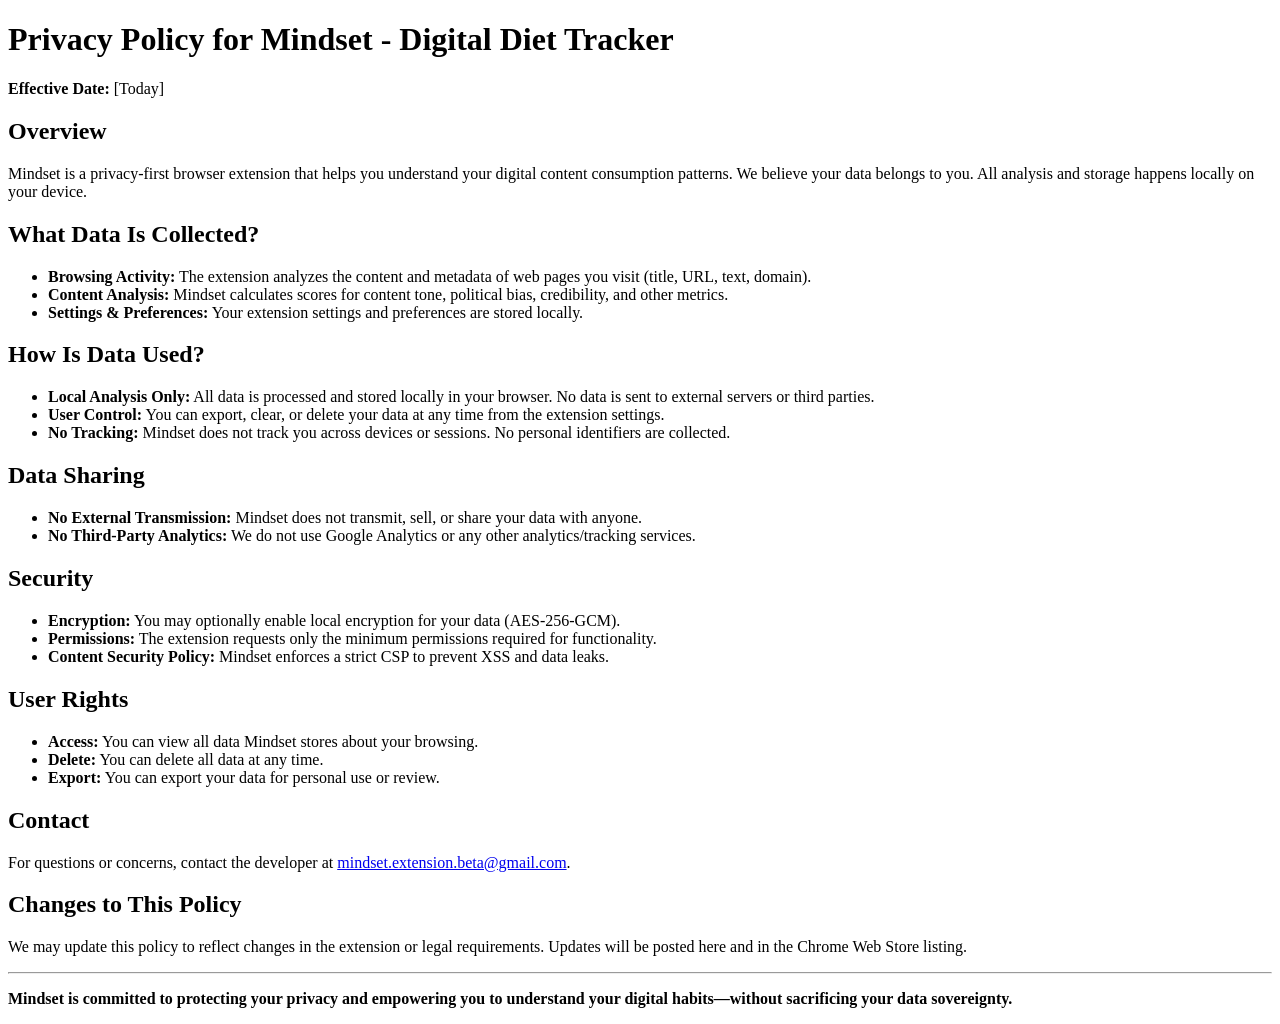
<file: index.html>
<!DOCTYPE html>
<html>
<head>
  <title>Privacy Policy - Mindset</title>
  <meta charset="UTF-8">
</head>
<body>
  <h1>Privacy Policy for Mindset - Digital Diet Tracker</h1>
  <p><strong>Effective Date:</strong> [Today]</p>
  <h2>Overview</h2>
  <p>Mindset is a privacy-first browser extension that helps you understand your digital content consumption patterns. We believe your data belongs to you. All analysis and storage happens locally on your device.</p>
  <h2>What Data Is Collected?</h2>
  <ul>
    <li><strong>Browsing Activity:</strong> The extension analyzes the content and metadata of web pages you visit (title, URL, text, domain).</li>
    <li><strong>Content Analysis:</strong> Mindset calculates scores for content tone, political bias, credibility, and other metrics.</li>
    <li><strong>Settings & Preferences:</strong> Your extension settings and preferences are stored locally.</li>
  </ul>
  <h2>How Is Data Used?</h2>
  <ul>
    <li><strong>Local Analysis Only:</strong> All data is processed and stored locally in your browser. No data is sent to external servers or third parties.</li>
    <li><strong>User Control:</strong> You can export, clear, or delete your data at any time from the extension settings.</li>
    <li><strong>No Tracking:</strong> Mindset does not track you across devices or sessions. No personal identifiers are collected.</li>
  </ul>
  <h2>Data Sharing</h2>
  <ul>
    <li><strong>No External Transmission:</strong> Mindset does not transmit, sell, or share your data with anyone.</li>
    <li><strong>No Third-Party Analytics:</strong> We do not use Google Analytics or any other analytics/tracking services.</li>
  </ul>
  <h2>Security</h2>
  <ul>
    <li><strong>Encryption:</strong> You may optionally enable local encryption for your data (AES-256-GCM).</li>
    <li><strong>Permissions:</strong> The extension requests only the minimum permissions required for functionality.</li>
    <li><strong>Content Security Policy:</strong> Mindset enforces a strict CSP to prevent XSS and data leaks.</li>
  </ul>
  <h2>User Rights</h2>
  <ul>
    <li><strong>Access:</strong> You can view all data Mindset stores about your browsing.</li>
    <li><strong>Delete:</strong> You can delete all data at any time.</li>
    <li><strong>Export:</strong> You can export your data for personal use or review.</li>
  </ul>
  <h2>Contact</h2>
  <p>For questions or concerns, contact the developer at <a href="mailto:mindset.extension.beta@gmail.com">mindset.extension.beta@gmail.com</a>.</p>
  <h2>Changes to This Policy</h2>
  <p>We may update this policy to reflect changes in the extension or legal requirements. Updates will be posted here and in the Chrome Web Store listing.</p>
  <hr>
  <p><strong>Mindset is committed to protecting your privacy and empowering you to understand your digital habits—without sacrificing your data sovereignty.</strong></p>
</body>
</html>
</file>
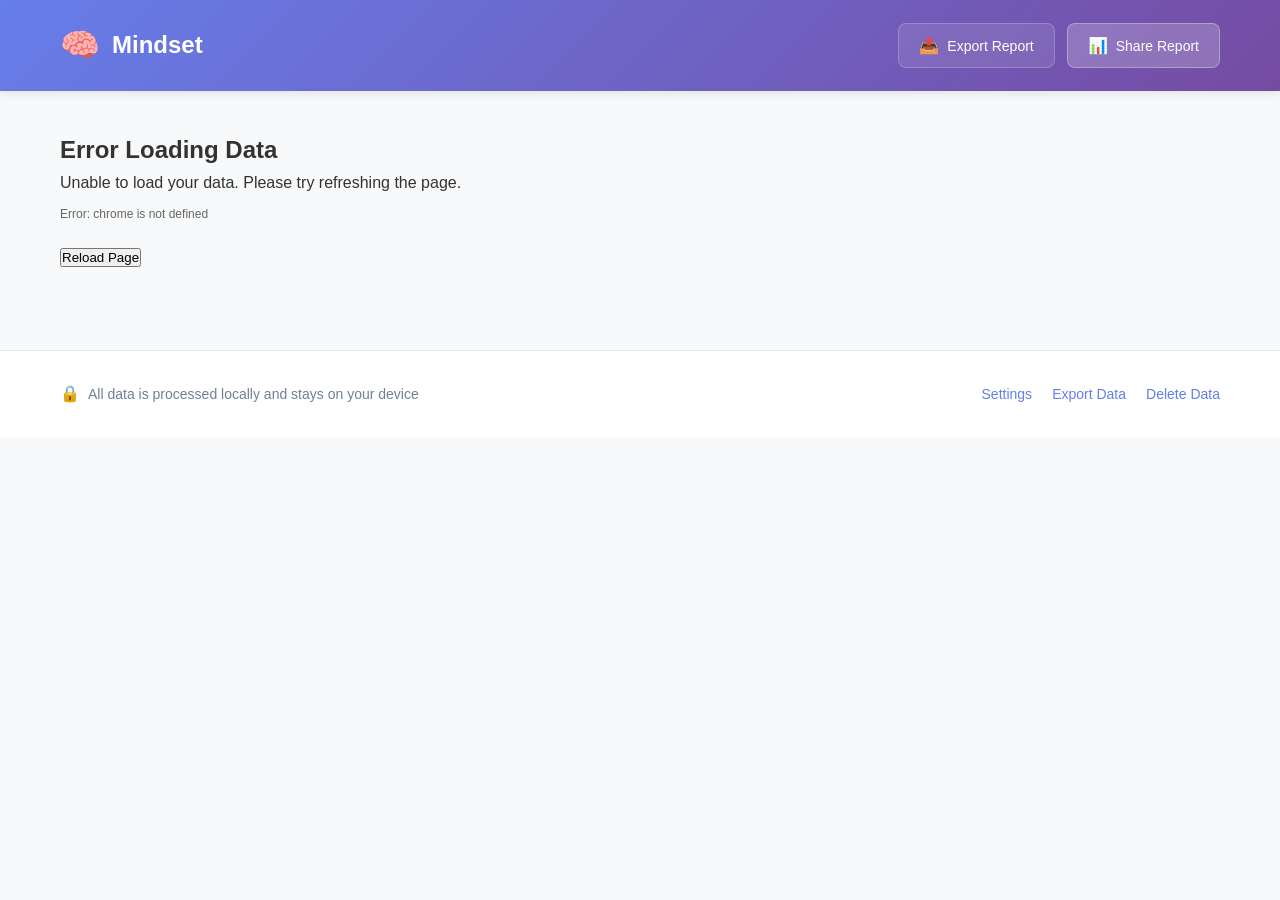
<file: dashboard.html>
<!DOCTYPE html>
<html lang="en">
<head>
    <meta charset="UTF-8">
    <meta name="viewport" content="width=device-width, initial-scale=1.0">
    <title>Mindset - Your Digital Diet Report</title>
    <link rel="stylesheet" href="dashboard.css">
</head>
<body>
    <div class="dashboard-container">
        <!-- Header -->
        <header class="dashboard-header">
            <div class="header-content">
                <div class="logo">
                    <span class="logo-icon">🧠</span>
                    <span class="logo-text">Mindset</span>
                </div>
                <div class="header-actions">
                    <button class="btn btn-secondary" id="exportBtn">
                        <span class="btn-icon">📤</span>
                        Export Report
                    </button>
                    <button class="btn btn-primary" id="shareBtn">
                        <span class="btn-icon">📊</span>
                        Share Report
                    </button>
                </div>
            </div>
        </header>

        <!-- Main Content -->
        <main class="dashboard-main">
            <!-- Report Header -->
            <section class="report-header">
                <div class="report-title">
                    <h1>Your Digital Diet Report</h1>
                    <p class="report-subtitle" id="reportDate">Week of Dec 1-7, 2024</p>
                </div>
                <div class="report-summary">
                    <div class="summary-item">
                        <span class="summary-label">Tracking Since</span>
                        <span class="summary-value" id="trackingStartDate">Dec 1, 2024</span>
                    </div>
                    <div class="summary-item">
                        <span class="summary-label">Data Points</span>
                        <span class="summary-value" id="totalDataPoints">0</span>
                    </div>
                </div>
            </section>

            <!-- Score Overview -->
            <section class="scores-overview">
                <h2>Your Digital Health Scores</h2>
                <div class="scores-grid">
                    <div class="score-card primary">
                        <div class="score-header">
                            <span class="score-icon">🏆</span>
                            <h3>Overall Health</h3>
                        </div>
                        <div class="score-value" id="overallHealthScore">-</div>
                        <div class="score-stars" id="overallHealthStars"></div>
                        <div class="score-description">Composite of all your digital consumption metrics</div>
                    </div>
                    
                    <div class="score-card">
                        <div class="score-header">
                            <span class="score-icon">⚖️</span>
                            <h3>Content Balance</h3>
                        </div>
                        <div class="score-value" id="contentBalanceScore">-</div>
                        <div class="score-description">Distribution across content categories</div>
                    </div>
                    
                    <div class="score-card">
                        <div class="score-header">
                            <span class="score-icon">🌐</span>
                            <h3>Source Diversity</h3>
                        </div>
                        <div class="score-value" id="sourceDiversityScore">-</div>
                        <div class="score-description">Variety of information sources</div>
                    </div>
                    
                    <div class="score-card">
                        <div class="score-header">
                            <span class="score-icon">⏰</span>
                            <h3>Time Management</h3>
                        </div>
                        <div class="score-value" id="timeManagementScore">-</div>
                        <div class="score-description">Healthy usage patterns</div>
                    </div>
                    
                    <div class="score-card">
                        <div class="score-header">
                            <span class="score-icon">🎭</span>
                            <h3>Content Tone</h3>
                        </div>
                        <div class="score-value" id="contentToneScore">-</div>
                        <div class="score-description">Emotional impact of content</div>
                    </div>
                    
                    <div class="score-card">
                        <div class="score-header">
                            <span class="score-icon">🎯</span>
                            <h3>Political Balance</h3>
                        </div>
                        <div class="score-value" id="politicalBalanceScore">-</div>
                        <div class="score-description">Ideological diversity</div>
                    </div>
                </div>
            </section>

            <!-- Echo Chamber Check - Primary Feature -->
            <section class="echo-chamber-section">
                <h2>Perspective Balance</h2>
                <div class="echo-chamber-container">
                    <!-- Balance Meter -->
                    <div class="balance-meter-container">
                        <div class="balance-meter">
                            <div class="balance-label left">Left</div>
                            <div class="balance-scale">
                                <div class="balance-track">
                                    <div class="balance-indicator" id="balanceIndicator"></div>
                                    <div class="balance-center-mark"></div>
                                </div>
                                <div class="balance-ticks">
                                    <span>100%</span>
                                    <span>50%</span>
                                    <span>Balanced</span>
                                    <span>50%</span>
                                    <span>100%</span>
                                </div>
                            </div>
                            <div class="balance-label right">Right</div>
                        </div>
                        <div class="balance-status" id="balanceStatus">
                            <span class="status-icon">⚖️</span>
                            <span class="status-text">Analyzing your reading patterns...</span>
                        </div>
                    </div>

                    <!-- Breakdown Stats -->
                    <div class="echo-chamber-stats">
                        <div class="echo-stat">
                            <div class="echo-stat-value" id="leftPercent">-</div>
                            <div class="echo-stat-label">Left-leaning</div>
                            <div class="echo-stat-bar">
                                <div class="echo-stat-fill left" id="leftBar"></div>
                            </div>
                        </div>
                        <div class="echo-stat">
                            <div class="echo-stat-value" id="centerPercent">-</div>
                            <div class="echo-stat-label">Center</div>
                            <div class="echo-stat-bar">
                                <div class="echo-stat-fill center" id="centerBar"></div>
                            </div>
                        </div>
                        <div class="echo-stat">
                            <div class="echo-stat-value" id="rightPercent">-</div>
                            <div class="echo-stat-label">Right-leaning</div>
                            <div class="echo-stat-bar">
                                <div class="echo-stat-fill right" id="rightBar"></div>
                            </div>
                        </div>
                        <div class="echo-stat unknown">
                            <div class="echo-stat-value" id="unknownPercent">-</div>
                            <div class="echo-stat-label">Unrated sources</div>
                        </div>
                    </div>
                </div>

                <!-- Echo Chamber Alert Box (if detected) -->
                <div class="echo-chamber-alert" id="echoChamberAlert" style="display: none;">
                    <div class="alert-icon">⚠️</div>
                    <div class="alert-content">
                        <h4>Echo Chamber Detected</h4>
                        <p id="echoChamberAlertText">Your reading has been heavily one-sided. Consider exploring different perspectives.</p>
                        <p class="echo-detail" id="recentConsumption"></p>
                        <p class="echo-detail" id="consecutiveInfo" style="display: none;"></p>
                    </div>
                    <div class="alert-action">
                        <button class="btn btn-primary" id="diversifyBtn">See Other Perspectives</button>
                    </div>
                </div>

                <!-- Balanced Reading Message (if balanced) -->
                <div class="balanced-message" id="balancedMessage" style="display: none;">
                    <div class="balanced-icon">✅</div>
                    <div class="balanced-text">
                        <strong>Well balanced!</strong> You're getting diverse perspectives this week.
                    </div>
                </div>
            </section>

            <!-- Content Breakdown -->
            <section class="content-breakdown">
                <h2>Content Breakdown</h2>
                <div class="breakdown-container">
                    <div class="breakdown-chart">
                        <div class="chart-bars" id="contentChart">
                            <!-- Chart bars will be generated here -->
                        </div>
                        <div class="chart-legend">
                            <div class="legend-item">
                                <span class="legend-color news"></span>
                                <span>News & Info</span>
                            </div>
                            <div class="legend-item">
                                <span class="legend-color social"></span>
                                <span>Social Media</span>
                            </div>
                            <div class="legend-item">
                                <span class="legend-color entertainment"></span>
                                <span>Entertainment</span>
                            </div>
                            <div class="legend-item">
                                <span class="legend-color educational"></span>
                                <span>Educational</span>
                            </div>
                            <div class="legend-item">
                                <span class="legend-color professional"></span>
                                <span>Professional</span>
                            </div>
                        </div>
                    </div>
                    <div class="breakdown-stats">
                        <div class="stat-card">
                            <h4>Most Visited Category</h4>
                            <div class="stat-value" id="topCategory">-</div>
                        </div>
                        <div class="stat-card">
                            <h4>Category Balance</h4>
                            <div class="stat-value" id="categoryBalance">-</div>
                        </div>
                        <div class="stat-card">
                            <h4>Recommendation</h4>
                            <div class="stat-value" id="categoryRecommendation">-</div>
                        </div>
                    </div>
                </div>
            </section>

            <!-- Time Analysis -->
            <section class="time-analysis">
                <h2>Time Analysis</h2>
                <div class="time-container">
                    <div class="time-stats">
                        <div class="time-stat">
                            <h4>Total Time This Week</h4>
                            <div class="time-value" id="totalTime">-</div>
                        </div>
                        <div class="time-stat">
                            <h4>Daily Average</h4>
                            <div class="time-value" id="dailyAverage">-</div>
                        </div>
                        <div class="time-stat">
                            <h4>Longest Session</h4>
                            <div class="time-value" id="longestSession">-</div>
                        </div>
                    </div>
                    <div class="time-chart">
                        <h4>Daily Usage Pattern</h4>
                        <div class="daily-chart" id="dailyChart">
                            <!-- Daily chart will be generated here -->
                        </div>
                    </div>
                </div>
            </section>

            <!-- Source Analysis -->
            <section class="source-analysis">
                <h2>Source Analysis</h2>
                <div class="source-container">
                    <div class="source-stats">
                        <div class="source-stat">
                            <h4>Unique Domains</h4>
                            <div class="source-value" id="uniqueDomains">-</div>
                        </div>
                        <div class="source-stat">
                            <h4>Average Credibility</h4>
                            <div class="source-value" id="avgCredibility">-</div>
                        </div>
                        <div class="source-stat">
                            <h4>Echo Chamber Risk</h4>
                            <div class="source-value" id="echoChamberRisk">-</div>
                        </div>
                    </div>
                    <div class="source-list">
                        <h4>Top Sources</h4>
                        <div class="source-items" id="topSources">
                            <!-- Top sources will be listed here -->
                        </div>
                    </div>
                </div>
            </section>

            <!-- Tone & Political Analysis -->
            <section class="tone-political-analysis">
                <div class="analysis-grid">
                    <div class="analysis-card">
                        <h3>Content Tone Analysis</h3>
                        <div class="tone-breakdown">
                            <div class="tone-item">
                                <span class="tone-label">Cynical</span>
                                <div class="tone-bar">
                                    <div class="tone-fill cynical" id="cynicalBar"></div>
                                </div>
                                <span class="tone-percentage" id="cynicalPercentage">-</span>
                            </div>
                            <div class="tone-item">
                                <span class="tone-label">Uplifting</span>
                                <div class="tone-bar">
                                    <div class="tone-fill uplifting" id="upliftingBar"></div>
                                </div>
                                <span class="tone-percentage" id="upliftingPercentage">-</span>
                            </div>
                            <div class="tone-item">
                                <span class="tone-label">Neutral</span>
                                <div class="tone-bar">
                                    <div class="tone-fill neutral" id="neutralBar"></div>
                                </div>
                                <span class="tone-percentage" id="neutralPercentage">-</span>
                            </div>
                        </div>
                    </div>
                    
                    <div class="analysis-card">
                        <h3>Political Balance</h3>
                        <div class="political-breakdown">
                            <div class="political-item">
                                <span class="political-label">Liberal</span>
                                <div class="political-bar">
                                    <div class="political-fill liberal" id="liberalBar"></div>
                                </div>
                                <span class="political-percentage" id="liberalPercentage">-</span>
                            </div>
                            <div class="political-item">
                                <span class="political-label">Conservative</span>
                                <div class="political-bar">
                                    <div class="political-fill conservative" id="conservativeBar"></div>
                                </div>
                                <span class="political-percentage" id="conservativePercentage">-</span>
                            </div>
                            <div class="political-item">
                                <span class="political-label">Centrist</span>
                                <div class="political-bar">
                                    <div class="political-fill centrist" id="centristBar"></div>
                                </div>
                                <span class="political-percentage" id="centristPercentage">-</span>
                            </div>
                        </div>
                    </div>
                </div>
            </section>

            <!-- Insights & Recommendations -->
            <section class="insights-recommendations">
                <h2>Insights & Recommendations</h2>
                <div class="insights-container">
                    <div class="insights-list" id="insightsList">
                        <!-- Insights will be generated here -->
                    </div>
                    <div class="recommendations">
                        <h3>This Week's Goals</h3>
                        <div class="goals-list" id="goalsList">
                            <!-- Goals will be generated here -->
                        </div>
                    </div>
                </div>
            </section>

            <!-- Historical Trends Section -->
            <section class="history-section">
                <h2>Trends Over Time</h2>

                <!-- Import History Banner (shown when little/no data) -->
                <div class="import-history-banner" id="importHistoryBanner" style="display: none;">
                    <div class="import-history-content">
                        <div class="import-history-icon">📥</div>
                        <div class="import-history-text">
                            <h4>Import Browser History</h4>
                            <p>Want to see trends from before you installed Mindset? You can optionally import your browser history.</p>
                            <p class="privacy-note"><span class="privacy-icon">🔒</span> <strong>Your data stays on your device.</strong> Mindset processes everything locally and never sends your browsing data anywhere.</p>
                        </div>
                    </div>
                    <div class="import-history-actions">
                        <button class="btn btn-primary" id="importHistoryBtn">
                            <span class="btn-icon">📥</span>
                            Import History
                        </button>
                        <button class="btn btn-secondary" id="dismissImportBtn">Not Now</button>
                    </div>
                </div>

                <!-- Import Progress (shown during import) -->
                <div class="import-progress" id="importProgress" style="display: none;">
                    <div class="import-progress-bar">
                        <div class="import-progress-fill" id="importProgressFill"></div>
                    </div>
                    <p id="importProgressText">Importing history...</p>
                </div>

                <!-- Week Selector -->
                <div class="week-selector">
                    <button class="btn btn-secondary" id="prevWeeksBtn">Show More Weeks</button>
                    <span id="weekRangeLabel">Last 8 weeks</span>
                    <button class="btn btn-secondary" id="showImportBtn" style="margin-left: auto;">
                        <span class="btn-icon">📥</span>
                        Import History
                    </button>
                </div>

                <!-- Trend Chart -->
                <div class="trend-chart-container">
                    <div class="trend-chart" id="trendChart"></div>
                    <div class="trend-legend" id="trendLegend">
                        <div class="legend-item active" data-metric="overallHealth">
                            <span class="legend-color" style="background: #667eea;"></span>
                            <span>Overall Health</span>
                        </div>
                        <div class="legend-item active" data-metric="credibility">
                            <span class="legend-color" style="background: #48bb78;"></span>
                            <span>Credibility</span>
                        </div>
                        <div class="legend-item active" data-metric="contentTone">
                            <span class="legend-color" style="background: #ed8936;"></span>
                            <span>Content Tone</span>
                        </div>
                        <div class="legend-item active" data-metric="politicalBalance">
                            <span class="legend-color" style="background: #9f7aea;"></span>
                            <span>Political Balance</span>
                        </div>
                        <div class="legend-item" data-metric="contentBalance">
                            <span class="legend-color" style="background: #4299e1;"></span>
                            <span>Content Balance</span>
                        </div>
                        <div class="legend-item" data-metric="sourceDiversity">
                            <span class="legend-color" style="background: #f56565;"></span>
                            <span>Source Diversity</span>
                        </div>
                        <div class="legend-item" data-metric="timeManagement">
                            <span class="legend-color" style="background: #38b2ac;"></span>
                            <span>Time Management</span>
                        </div>
                    </div>
                </div>

                <!-- Week-over-Week Summary -->
                <div class="wow-summary" id="wowSummary"></div>
            </section>

            <!-- Raw Visit Data Section -->
            <section class="visits-section">
                <h2>Browsing History</h2>

                <!-- Week Filter -->
                <div class="week-filter">
                    <select id="weekSelect"></select>
                    <select id="categoryFilter">
                        <option value="all">All Categories</option>
                        <option value="news">News</option>
                        <option value="social">Social</option>
                        <option value="entertainment">Entertainment</option>
                        <option value="educational">Educational</option>
                        <option value="professional">Professional</option>
                    </select>
                </div>

                <!-- Visits Table -->
                <div class="visits-table-container">
                    <table class="visits-table" id="visitsTable">
                        <thead>
                            <tr>
                                <th data-sort="timestamp">Date/Time</th>
                                <th data-sort="domain">Domain</th>
                                <th data-sort="title">Title</th>
                                <th data-sort="category">Category</th>
                                <th data-sort="credibility">Credibility</th>
                                <th data-sort="tone">Tone</th>
                                <th data-sort="politicalBias">Bias</th>
                                <th data-sort="duration">Duration</th>
                            </tr>
                        </thead>
                        <tbody id="visitsTableBody">
                            <!-- Visits will be generated here -->
                        </tbody>
                    </table>
                </div>

                <!-- Pagination -->
                <div class="visits-pagination">
                    <span id="visitsCount">0 visits</span>
                    <button class="btn btn-secondary" id="loadMoreVisitsBtn">Load More</button>
                </div>
            </section>

            <!-- Shareable Report Card -->
            <section class="shareable-report">
                <h2>Share Your Report</h2>
                <div class="share-card" id="shareCard">
                    <div class="share-header">
                        <span class="share-icon">📊</span>
                        <h3>My Digital Diet Report</h3>
                    </div>
                    <div class="share-content">
                        <div class="share-score">
                            <span class="share-score-label">Overall Health</span>
                            <span class="share-score-value" id="shareOverallHealth">-</span>
                        </div>
                        <div class="share-breakdown">
                            <span class="share-breakdown-label">Content Breakdown:</span>
                            <span class="share-breakdown-value" id="shareContentBreakdown">-</span>
                        </div>
                        <div class="share-achievement">
                            <span class="share-achievement-text" id="shareAchievement">-</span>
                        </div>
                    </div>
                    <div class="share-footer">
                        <span class="share-footer-text">Generated by Mindset - Understand your digital diet</span>
                    </div>
                </div>
                <div class="share-actions">
                    <button class="btn btn-primary" id="downloadImageBtn">
                        <span class="btn-icon">📷</span>
                        Download as Image
                    </button>
                    <button class="btn btn-secondary" id="copyLinkBtn">
                        <span class="btn-icon">🔗</span>
                        Copy Link
                    </button>
                </div>
            </section>
        </main>

        <!-- Footer -->
        <footer class="dashboard-footer">
            <div class="footer-content">
                <div class="privacy-note">
                    <span class="privacy-icon">🔒</span>
                    <span>All data is processed locally and stays on your device</span>
                </div>
                <div class="footer-links">
                    <a href="#" id="settingsLink">Settings</a>
                    <a href="#" id="exportDataLink">Export Data</a>
                    <a href="#" id="deleteDataLink">Delete Data</a>
                </div>
            </div>
        </footer>
    </div>

    <script src="dashboard.js"></script>
</body>
</html>
</file>
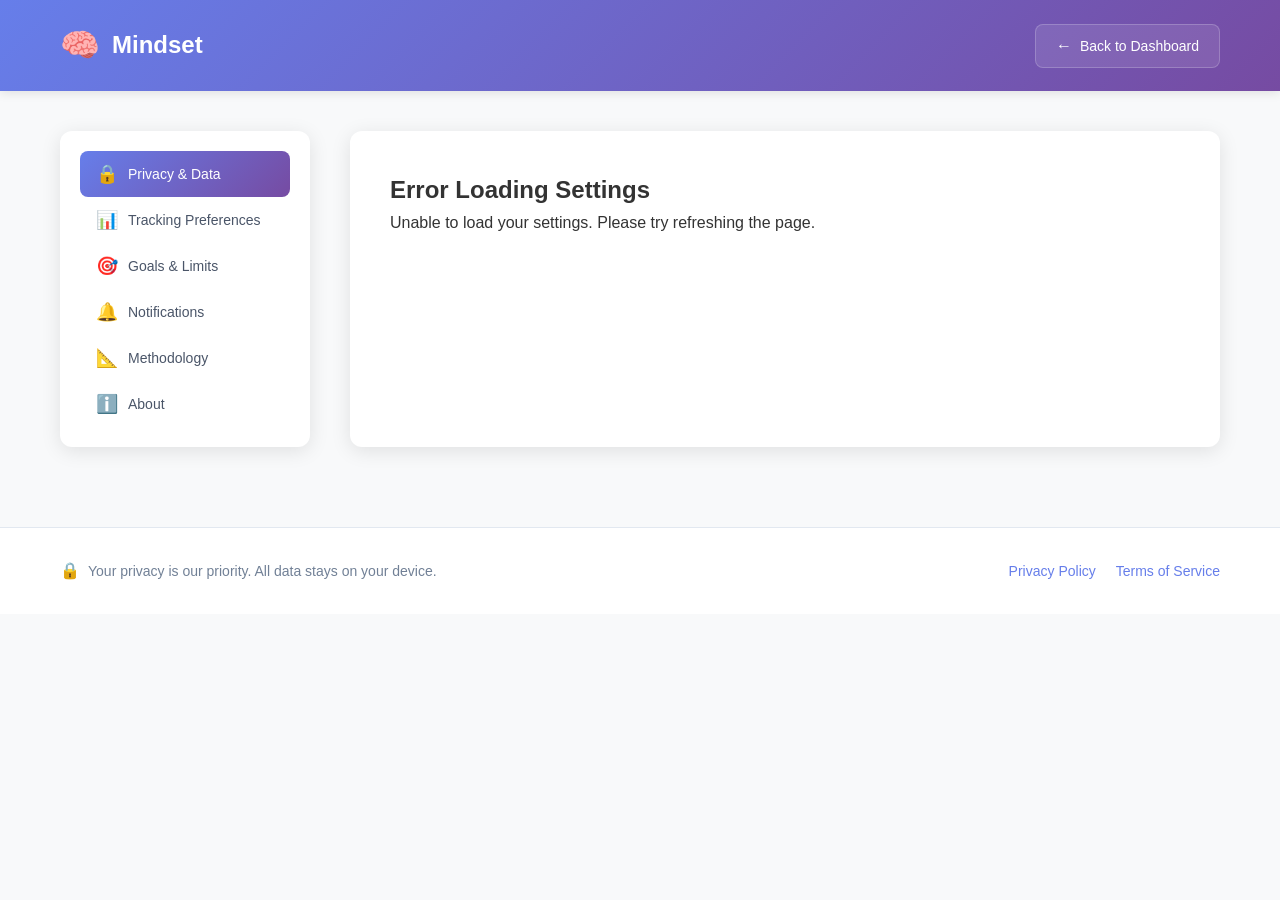
<file: settings.html>
<!DOCTYPE html>
<html lang="en">
<head>
    <meta charset="UTF-8">
    <meta name="viewport" content="width=device-width, initial-scale=1.0">
    <title>Mindset - Settings</title>
    <link rel="stylesheet" href="settings.css">
</head>
<body>
    <div class="settings-container">
        <!-- Header -->
        <header class="settings-header">
            <div class="header-content">
                <div class="logo">
                    <span class="logo-icon">🧠</span>
                    <span class="logo-text">Mindset</span>
                </div>
                <div class="header-actions">
                    <button class="btn btn-secondary" id="backBtn">
                        <span class="btn-icon">←</span>
                        Back to Dashboard
                    </button>
                </div>
            </div>
        </header>

        <!-- Main Content -->
        <main class="settings-main">
            <!-- Settings Navigation -->
            <nav class="settings-nav">
                <button class="nav-item active" data-section="privacy">
                    <span class="nav-icon">🔒</span>
                    Privacy & Data
                </button>
                <button class="nav-item" data-section="tracking">
                    <span class="nav-icon">📊</span>
                    Tracking Preferences
                </button>
                <button class="nav-item" data-section="goals">
                    <span class="nav-icon">🎯</span>
                    Goals & Limits
                </button>
                <button class="nav-item" data-section="notifications">
                    <span class="nav-icon">🔔</span>
                    Notifications
                </button>
                <button class="nav-item" data-section="methodology">
                    <span class="nav-icon">📐</span>
                    Methodology
                </button>
                <button class="nav-item" data-section="about">
                    <span class="nav-icon">ℹ️</span>
                    About
                </button>
            </nav>

            <!-- Settings Content -->
            <div class="settings-content">
                <!-- Privacy & Data Section -->
                <section class="settings-section active" id="privacy">
                    <div class="section-header">
                        <h2>Privacy & Data</h2>
                        <p>Control how your data is stored and managed</p>
                    </div>

                    <div class="settings-group">
                        <h3>Data Storage</h3>
                        <div class="setting-item">
                            <div class="setting-info">
                                <h4>Local Storage</h4>
                                <p>All your data is stored locally on your device and never sent to external servers.</p>
                            </div>
                            <div class="setting-status">
                                <span class="status-badge secure">Secure</span>
                            </div>
                        </div>

                        <div class="setting-item">
                            <div class="setting-info">
                                <h4>Data Retention</h4>
                                <p>Choose how long to keep your browsing data</p>
                            </div>
                            <div class="setting-control">
                                <select id="dataRetention" class="select-control">
                                    <option value="7">1 week</option>
                                    <option value="30" selected>1 month</option>
                                    <option value="90">3 months</option>
                                    <option value="365">1 year</option>
                                    <option value="0">Keep forever</option>
                                </select>
                            </div>
                        </div>
                    </div>

                    <div class="settings-group">
                        <h3>Data Management</h3>
                        <div class="setting-item">
                            <div class="setting-info">
                                <h4>Export Data</h4>
                                <p>Download all your data as a JSON file for backup or analysis</p>
                            </div>
                            <div class="setting-control">
                                <button class="btn btn-secondary" id="exportDataBtn">
                                    <span class="btn-icon">📤</span>
                                    Export Data
                                </button>
                            </div>
                        </div>

                                            <div class="setting-item">
                        <div class="setting-info">
                            <h4>Data Encryption</h4>
                            <p>Encrypt your data with a password for additional security</p>
                        </div>
                        <div class="setting-control">
                            <label class="toggle">
                                <input type="checkbox" id="dataEncryption">
                                <span class="toggle-slider"></span>
                            </label>
                        </div>
                    </div>

                    <div class="setting-item" id="encryptionPasswordItem" style="display: none;">
                        <div class="setting-info">
                            <h4>Encryption Password</h4>
                            <p>Set a password to encrypt your data (required for encryption)</p>
                        </div>
                        <div class="setting-control">
                            <input type="password" id="encryptionPassword" class="password-input" placeholder="Enter password">
                            <button class="btn btn-secondary" id="setEncryptionPasswordBtn">
                                <span class="btn-icon">🔐</span>
                                Set Password
                            </button>
                        </div>
                    </div>

                    <div class="setting-item">
                        <div class="setting-info">
                            <h4>Clear All Data</h4>
                            <p>Permanently delete all your browsing data and reset the extension</p>
                        </div>
                        <div class="setting-control">
                            <button class="btn btn-danger" id="clearDataBtn">
                                <span class="btn-icon">🗑️</span>
                                Clear All Data
                            </button>
                        </div>
                    </div>
                    </div>

                    <div class="settings-group">
                        <h3>Privacy Controls</h3>
                        <div class="setting-item">
                            <div class="setting-info">
                                <h4>Content Analysis</h4>
                                <p>Analyze page content for tone and political bias (requires page access)</p>
                            </div>
                            <div class="setting-control">
                                <label class="toggle">
                                    <input type="checkbox" id="contentAnalysis" checked>
                                    <span class="toggle-slider"></span>
                                </label>
                            </div>
                        </div>

                        <div class="setting-item">
                            <div class="setting-info">
                                <h4>Browser Status Indicators</h4>
                                <p>Show content analysis in browser status bar (bottom of window)</p>
                            </div>
                            <div class="setting-control">
                                <label class="toggle">
                                    <input type="checkbox" id="tabIndicators" checked>
                                    <span class="toggle-slider"></span>
                                </label>
                            </div>
                        </div>

                        <div class="setting-item">
                            <div class="setting-info">
                                <h4>Time Tracking</h4>
                                <p>Track time spent on each website</p>
                            </div>
                            <div class="setting-control">
                                <label class="toggle">
                                    <input type="checkbox" id="timeTracking" checked>
                                    <span class="toggle-slider"></span>
                                </label>
                            </div>
                        </div>
                    </div>
                </section>

                <!-- Tracking Preferences Section -->
                <section class="settings-section" id="tracking">
                    <div class="settings-group">
                        <h3>Tracking Schedule</h3>
                        <div class="setting-item">
                            <div class="setting-info">
                                <h4>Daily Time Limit</h4>
                                <p>Set a daily limit for tracking (0 = no limit)</p>
                            </div>
                            <div class="setting-control">
                                <input type="number" id="dailyTimeLimit" class="number-input" min="0" max="24" value="3" step="0.5">
                                <span class="input-unit">hours</span>
                            </div>
                        </div>

                        <div class="setting-item">
                            <div class="setting-info">
                                <h4>Tracking Hours</h4>
                                <p>Only track during specific hours</p>
                            </div>
                            <div class="setting-control">
                                <div class="time-range">
                                    <input type="time" id="trackingStart" class="time-input" value="06:00">
                                    <span class="time-separator">to</span>
                                    <input type="time" id="trackingEnd" class="time-input" value="23:00">
                                </div>
                            </div>
                        </div>
                    </div>

                    <div class="settings-group">
                        <h3>Content Categories</h3>
                        <div class="setting-item">
                            <div class="setting-info">
                                <h4>News & Information</h4>
                                <p>Track news websites and informational content</p>
                            </div>
                            <div class="setting-control">
                                <label class="toggle">
                                    <input type="checkbox" id="trackNews" checked>
                                    <span class="toggle-slider"></span>
                                </label>
                            </div>
                        </div>

                        <div class="setting-item">
                            <div class="setting-info">
                                <h4>Social Media</h4>
                                <p>Track social media platforms</p>
                            </div>
                            <div class="setting-control">
                                <label class="toggle">
                                    <input type="checkbox" id="trackSocial" checked>
                                    <span class="toggle-slider"></span>
                                </label>
                            </div>
                        </div>

                        <div class="setting-item">
                            <div class="setting-info">
                                <h4>Entertainment</h4>
                                <p>Track entertainment and leisure content</p>
                            </div>
                            <div class="setting-control">
                                <label class="toggle">
                                    <input type="checkbox" id="trackEntertainment" checked>
                                    <span class="toggle-slider"></span>
                                </label>
                            </div>
                        </div>

                        <div class="setting-item">
                            <div class="setting-info">
                                <h4>Educational</h4>
                                <p>Track educational and learning content</p>
                            </div>
                            <div class="setting-control">
                                <label class="toggle">
                                    <input type="checkbox" id="trackEducational" checked>
                                    <span class="toggle-slider"></span>
                                </label>
                            </div>
                        </div>

                        <div class="setting-item">
                            <div class="setting-info">
                                <h4>Professional</h4>
                                <p>Track work and professional content</p>
                            </div>
                            <div class="setting-control">
                                <label class="toggle">
                                    <input type="checkbox" id="trackProfessional" checked>
                                    <span class="toggle-slider"></span>
                                </label>
                            </div>
                        </div>
                    </div>
                </section>

                <!-- Goals & Limits Section -->
                <section class="settings-section" id="goals">
                    <div class="settings-group">
                        <h3>Content Balance Goals</h3>
                        <div class="setting-item">
                            <div class="setting-info">
                                <h4>Educational Content Goal</h4>
                                <p>Target percentage of educational content in your digital diet</p>
                            </div>
                            <div class="setting-control">
                                <input type="range" id="educationalGoal" class="range-input" min="0" max="50" value="20">
                                <span class="range-value" id="educationalGoalValue">20%</span>
                            </div>
                        </div>

                        <div class="setting-item">
                            <div class="setting-info">
                                <h4>Source Diversity Goal</h4>
                                <p>Target number of unique domains to visit weekly</p>
                            </div>
                            <div class="setting-control">
                                <input type="number" id="sourceDiversityGoal" class="number-input" min="5" max="50" value="10">
                                <span class="input-unit">domains</span>
                            </div>
                        </div>

                        <div class="setting-item">
                            <div class="setting-info">
                                <h4>Uplifting Content Goal</h4>
                                <p>Target percentage of uplifting vs. cynical content</p>
                            </div>
                            <div class="setting-control">
                                <input type="range" id="upliftingGoal" class="range-input" min="20" max="80" value="60">
                                <span class="range-value" id="upliftingGoalValue">60%</span>
                            </div>
                        </div>
                    </div>

                    <div class="settings-group">
                        <h3>Time Management</h3>
                        <div class="setting-item">
                            <div class="setting-info">
                                <h4>Weekly Report Day</h4>
                                <p>Day of the week to generate your weekly report</p>
                            </div>
                            <div class="setting-control">
                                <select id="weeklyReportDay" class="select-control">
                                    <option value="0">Sunday</option>
                                    <option value="1">Monday</option>
                                    <option value="2">Tuesday</option>
                                    <option value="3">Wednesday</option>
                                    <option value="4">Thursday</option>
                                    <option value="5">Friday</option>
                                    <option value="6">Saturday</option>
                                </select>
                            </div>
                        </div>

                        <div class="setting-item">
                            <div class="setting-info">
                                <h4>Session Break Time</h4>
                                <p>Minutes of inactivity before starting a new session</p>
                            </div>
                            <div class="setting-control">
                                <input type="number" id="sessionBreakTime" class="number-input" min="5" max="60" value="15">
                                <span class="input-unit">minutes</span>
                            </div>
                        </div>
                    </div>
                </section>

                <!-- Notifications Section -->
                <section class="settings-section" id="notifications">
                    <div class="settings-group">
                        <h3>Real-Time Insights</h3>
                        <div class="setting-item">
                            <div class="setting-info">
                                <h4>Smart Notifications</h4>
                                <p>Get real-time insights about your content consumption</p>
                            </div>
                            <div class="setting-control">
                                <label class="toggle">
                                    <input type="checkbox" id="smartNotifications" checked>
                                    <span class="toggle-slider"></span>
                                </label>
                            </div>
                        </div>

                        <div class="setting-item">
                            <div class="setting-info">
                                <h4>Content Tone Alerts</h4>
                                <p>Get notified when you're consuming cynical content</p>
                            </div>
                            <div class="setting-control">
                                <label class="toggle">
                                    <input type="checkbox" id="toneAlerts" checked>
                                    <span class="toggle-slider"></span>
                                </label>
                            </div>
                        </div>

                        <div class="setting-item">
                            <div class="setting-info">
                                <h4>Credibility Warnings</h4>
                                <p>Get warned about low-credibility sources</p>
                            </div>
                            <div class="setting-control">
                                <label class="toggle">
                                    <input type="checkbox" id="credibilityWarnings" checked>
                                    <span class="toggle-slider"></span>
                                </label>
                            </div>
                        </div>

                        <div class="setting-item">
                            <div class="setting-info">
                                <h4>Echo Chamber Alerts</h4>
                                <p>Get notified when you're visiting the same sources repeatedly</p>
                            </div>
                            <div class="setting-control">
                                <label class="toggle">
                                    <input type="checkbox" id="echoChamberAlerts" checked>
                                    <span class="toggle-slider"></span>
                                </label>
                            </div>
                        </div>

                        <div class="setting-item">
                            <div class="setting-info">
                                <h4>Session Insights</h4>
                                <p>Get insights about your browsing sessions every 30 minutes</p>
                            </div>
                            <div class="setting-control">
                                <label class="toggle">
                                    <input type="checkbox" id="sessionInsights" checked>
                                    <span class="toggle-slider"></span>
                                </label>
                            </div>
                        </div>
                    </div>

                    <div class="settings-group">
                        <h3>Content Warnings</h3>
                        <div class="setting-item">
                            <div class="setting-info">
                                <h4>Warning Level</h4>
                                <p>How aggressively to warn about problematic sources</p>
                            </div>
                            <div class="setting-control">
                                <select id="interventionLevel" class="select-control">
                                    <option value="minimal">Minimal - Status bar only</option>
                                    <option value="balanced" selected>Balanced - Banners for concerning sources</option>
                                    <option value="strict">Strict - Full warnings for low-credibility</option>
                                </select>
                            </div>
                        </div>

                        <div class="setting-item">
                            <div class="setting-info">
                                <h4>Credibility Warnings</h4>
                                <p>Warn when visiting low-credibility sources</p>
                            </div>
                            <div class="setting-control">
                                <label class="toggle">
                                    <input type="checkbox" id="showCredibilityWarnings" checked>
                                    <span class="toggle-slider"></span>
                                </label>
                            </div>
                        </div>

                        <div class="setting-item">
                            <div class="setting-info">
                                <h4>Bias Warnings</h4>
                                <p>Warn when visiting highly-biased sources</p>
                            </div>
                            <div class="setting-control">
                                <label class="toggle">
                                    <input type="checkbox" id="showBiasWarnings" checked>
                                    <span class="toggle-slider"></span>
                                </label>
                            </div>
                        </div>

                        <div class="setting-item">
                            <div class="setting-info">
                                <h4>Full-Page Warnings</h4>
                                <p>Show interstitial warnings for conspiracy and state media sites</p>
                            </div>
                            <div class="setting-control">
                                <label class="toggle">
                                    <input type="checkbox" id="enableInterstitials" checked>
                                    <span class="toggle-slider"></span>
                                </label>
                            </div>
                        </div>
                    </div>

                    <div class="settings-group">
                        <h3>Weekly Reports</h3>
                        <div class="setting-item">
                            <div class="setting-info">
                                <h4>Weekly Report Reminder</h4>
                                <p>Get notified when your weekly report is ready</p>
                            </div>
                            <div class="setting-control">
                                <label class="toggle">
                                    <input type="checkbox" id="weeklyReportNotification" checked>
                                    <span class="toggle-slider"></span>
                                </label>
                            </div>
                        </div>

                        <div class="setting-item">
                            <div class="setting-info">
                                <h4>Report Time</h4>
                                <p>Time of day to receive your weekly report</p>
                            </div>
                            <div class="setting-control">
                                <input type="time" id="reportTime" class="time-input" value="09:00">
                            </div>
                        </div>
                    </div>

                    <div class="settings-group">
                        <h3>Goal Reminders</h3>
                        <div class="setting-item">
                            <div class="setting-info">
                                <h4>Daily Goal Check-in</h4>
                                <p>Daily reminder to check your digital diet goals</p>
                            </div>
                            <div class="setting-control">
                                <label class="toggle">
                                    <input type="checkbox" id="dailyGoalNotification">
                                    <span class="toggle-slider"></span>
                                </label>
                            </div>
                        </div>

                        <div class="setting-item">
                            <div class="setting-info">
                                <h4>Time Limit Warnings</h4>
                                <p>Get notified when approaching your daily time limit</p>
                            </div>
                            <div class="setting-control">
                                <label class="toggle">
                                    <input type="checkbox" id="timeLimitNotification" checked>
                                    <span class="toggle-slider"></span>
                                </label>
                            </div>
                        </div>
                    </div>
                </section>

                <!-- Methodology Section -->
                <section class="settings-section" id="methodology">
                    <div class="section-header">
                        <h2>Methodology</h2>
                        <p>How we calculate your digital health metrics</p>
                    </div>

                    <div class="settings-group">
                        <h3>Health Scores (0-10 scale)</h3>

                        <div class="methodology-item">
                            <h4>Overall Health</h4>
                            <p>The average of all six individual metrics below. A score of 7+ indicates healthy digital consumption habits.</p>
                        </div>

                        <div class="methodology-item">
                            <h4>Content Balance</h4>
                            <p>Measures how well your browsing is distributed across content types. We compare your actual consumption to an ideal distribution: 25% news, 25% educational, 20% entertainment, 15% social, and 15% professional. Sports and gaming count as entertainment; tech and business count as professional; science and reference count as educational.</p>
                        </div>

                        <div class="methodology-item">
                            <h4>Source Diversity</h4>
                            <p>Counts the number of unique domains you visit weekly. Visiting 10+ different websites earns a perfect score. Low diversity may indicate echo chamber risk.</p>
                        </div>

                        <div class="methodology-item">
                            <h4>Time Management</h4>
                            <p>Evaluates daily browsing time. 1-3 hours daily is considered optimal. Less suggests limited engagement; more may indicate overconsumption.</p>
                        </div>

                        <div class="methodology-item">
                            <h4>Credibility</h4>
                            <p>Average credibility rating of your sources, based on our curated database of 150+ news and media outlets. Ratings consider factual accuracy, editorial standards, and transparency. Sources not in our database show as "Unknown."</p>
                        </div>

                        <div class="methodology-item">
                            <h4>Content Tone</h4>
                            <p>Analyzes headlines and content for emotional tone. We detect cynical language (disaster, crisis, scandal) vs. uplifting language (progress, solution, breakthrough). Balanced consumption of both is ideal.</p>
                        </div>

                        <div class="methodology-item">
                            <h4>Political Balance</h4>
                            <p>Measures diversity of political perspectives in your news consumption. We rate sources on a spectrum from far-left to far-right. A balanced diet includes perspectives from across the spectrum to avoid echo chambers.</p>
                        </div>
                    </div>

                    <div class="settings-group">
                        <h3>Echo Chamber Detection</h3>
                        <div class="methodology-item">
                            <h4>Perspective Balance</h4>
                            <p>Tracks the political lean of your recent news consumption. An echo chamber alert triggers when 70%+ of your content leans in one political direction, or when you view 5+ consecutive sources with the same political lean.</p>
                        </div>
                    </div>

                    <div class="settings-group">
                        <h3>Data Sources</h3>

                        <div class="methodology-item">
                            <h4>Media Bias & Credibility Database</h4>
                            <p>Our ratings for 150+ media sources are informed by independent fact-checking organizations and media bias research, including:</p>
                            <ul class="source-list">
                                <li><a href="https://adfontesmedia.com/" target="_blank" rel="noopener"><strong>Ad Fontes Media</strong></a> - Media Bias Chart methodology</li>
                                <li><a href="https://www.allsides.com/media-bias" target="_blank" rel="noopener"><strong>AllSides</strong></a> - Blind bias surveys and editorial review</li>
                                <li><a href="https://mediabiasfactcheck.com/" target="_blank" rel="noopener"><strong>Media Bias/Fact Check</strong></a> - Factual reporting and bias ratings</li>
                                <li><a href="https://www.newsguardtech.com/" target="_blank" rel="noopener"><strong>NewsGuard</strong></a> - Journalistic standards assessment</li>
                            </ul>
                            <p style="margin-top: 12px; font-size: 13px; color: #718096;">Note: Bias and credibility ratings represent our synthesis of multiple sources and methodologies. Individual assessments may vary.</p>
                        </div>

                        <div class="methodology-item">
                            <h4>Content Categorization</h4>
                            <p>Websites are categorized based on domain analysis and our media database. Categories include: News, Social Media, Entertainment (including sports), Educational (including science and reference), and Professional (including tech and business).</p>
                        </div>
                    </div>

                    <div class="settings-group">
                        <h3>Privacy Note</h3>
                        <div class="methodology-item">
                            <p>All analysis happens locally on your device. Your browsing data is never sent to external servers. The media sources database is bundled with the extension and does not require network access.</p>
                        </div>
                    </div>
                </section>

                <!-- About Section -->
                <section class="settings-section" id="about">
                    <div class="settings-group">
                        <h3>About Mindset</h3>
                        <div class="about-content">
                            <div class="about-item">
                                <h4>Version</h4>
                                <p>1.0.0</p>
                            </div>
                            <div class="about-item">
                                <h4>Description</h4>
                                <p>Mindset helps you understand your digital consumption patterns and build healthier online habits through privacy-first tracking and personalized insights.</p>
                            </div>
                            <div class="about-item">
                                <h4>Privacy</h4>
                                <p>All data is processed locally on your device. We never collect, store, or transmit your personal information to external servers.</p>
                            </div>
                            <div class="about-item">
                                <h4>Research Foundation</h4>
                                <p>Built on research from Stanford, MIT, Oxford, WHO, and APA on digital wellbeing, attention economics, and habit formation.</p>
                            </div>
                        </div>
                    </div>

                    <div class="settings-group">
                        <h3>Support & Feedback</h3>
                        <div class="setting-item">
                            <div class="setting-info">
                                <h4>Report an Issue</h4>
                                <p>Help us improve by reporting bugs or suggesting features</p>
                            </div>
                            <div class="setting-control">
                                <button class="btn btn-secondary" id="reportIssueBtn">
                                    <span class="btn-icon">🐛</span>
                                    Report Issue
                                </button>
                            </div>
                        </div>

                        <div class="setting-item">
                            <div class="setting-info">
                                <h4>Feature Request</h4>
                                <p>Suggest new features or improvements</p>
                            </div>
                            <div class="setting-control">
                                <button class="btn btn-secondary" id="featureRequestBtn">
                                    <span class="btn-icon">💡</span>
                                    Request Feature
                                </button>
                            </div>
                        </div>
                    </div>
                </section>
            </div>
        </main>

        <!-- Footer -->
        <footer class="settings-footer">
            <div class="footer-content">
                <div class="privacy-note">
                    <span class="privacy-icon">🔒</span>
                    <span>Your privacy is our priority. All data stays on your device.</span>
                </div>
                <div class="footer-links">
                    <a href="#" id="privacyPolicyLink">Privacy Policy</a>
                    <a href="#" id="termsLink">Terms of Service</a>
                </div>
            </div>
        </footer>
    </div>

    <!-- Confirmation Modal -->
    <div class="modal" id="confirmModal">
        <div class="modal-content">
            <div class="modal-header">
                <h3 id="modalTitle">Confirm Action</h3>
                <button class="modal-close" id="modalClose">&times;</button>
            </div>
            <div class="modal-body">
                <p id="modalMessage">Are you sure you want to perform this action?</p>
            </div>
            <div class="modal-footer">
                <button class="btn btn-secondary" id="modalCancel">Cancel</button>
                <button class="btn btn-danger" id="modalConfirm">Confirm</button>
            </div>
        </div>
    </div>

    <script src="settings.js"></script>
</body>
</html>
</file>
<file: dashboard.css>
/* Dashboard Styles for Mindset Extension */
* {
    margin: 0;
    padding: 0;
    box-sizing: border-box;
}

body {
    font-family: -apple-system, BlinkMacSystemFont, 'Segoe UI', Roboto, Oxygen, Ubuntu, Cantarell, sans-serif;
    background: linear-gradient(135deg, #667eea 0%, #764ba2 100%);
    color: #333;
    line-height: 1.6;
    min-height: 100vh;
}

.dashboard-container {
    min-height: 100vh;
    background: #f8f9fa;
}

/* Header */
.dashboard-header {
    background: linear-gradient(135deg, #667eea 0%, #764ba2 100%);
    color: white;
    padding: 20px 0;
    box-shadow: 0 2px 10px rgba(0, 0, 0, 0.1);
    position: sticky;
    top: 0;
    z-index: 100;
}

.header-content {
    max-width: 1200px;
    margin: 0 auto;
    padding: 0 20px;
    display: flex;
    justify-content: space-between;
    align-items: center;
}

.logo {
    display: flex;
    align-items: center;
    gap: 12px;
}

.logo-icon {
    font-size: 32px;
}

.logo-text {
    font-size: 24px;
    font-weight: 700;
}

.header-actions {
    display: flex;
    gap: 12px;
}

/* Buttons */
.btn {
    display: inline-flex;
    align-items: center;
    gap: 8px;
    padding: 12px 20px;
    border: none;
    border-radius: 8px;
    font-size: 14px;
    font-weight: 500;
    cursor: pointer;
    transition: all 0.3s ease;
    text-decoration: none;
    background: rgba(255, 255, 255, 0.1);
    color: white;
    border: 1px solid rgba(255, 255, 255, 0.2);
}

.btn:hover {
    background: rgba(255, 255, 255, 0.2);
    transform: translateY(-1px);
}

.btn-primary {
    background: rgba(255, 255, 255, 0.2);
    border: 1px solid rgba(255, 255, 255, 0.3);
}

.btn-primary:hover {
    background: rgba(255, 255, 255, 0.3);
}

.btn-icon {
    font-size: 16px;
}

/* Main Content */
.dashboard-main {
    max-width: 1200px;
    margin: 0 auto;
    padding: 40px 20px;
}

/* Report Header */
.report-header {
    background: white;
    border-radius: 12px;
    padding: 30px;
    margin-bottom: 30px;
    box-shadow: 0 4px 20px rgba(0, 0, 0, 0.1);
    display: flex;
    justify-content: space-between;
    align-items: center;
}

.report-title h1 {
    font-size: 32px;
    font-weight: 700;
    color: #2d3748;
    margin-bottom: 8px;
}

.report-subtitle {
    font-size: 16px;
    color: #718096;
}

.report-summary {
    display: flex;
    gap: 30px;
}

.summary-item {
    text-align: center;
}

.summary-label {
    display: block;
    font-size: 12px;
    color: #718096;
    text-transform: uppercase;
    letter-spacing: 0.5px;
    margin-bottom: 4px;
}

.summary-value {
    font-size: 20px;
    font-weight: 600;
    color: #2d3748;
}

/* Scores Overview */
.scores-overview {
    margin-bottom: 40px;
}

.scores-overview h2 {
    font-size: 24px;
    font-weight: 600;
    color: #2d3748;
    margin-bottom: 20px;
}

.scores-grid {
    display: grid;
    grid-template-columns: repeat(auto-fit, minmax(300px, 1fr));
    gap: 20px;
}

.score-card {
    background: white;
    border-radius: 12px;
    padding: 24px;
    box-shadow: 0 4px 20px rgba(0, 0, 0, 0.1);
    transition: all 0.3s ease;
}

.score-card:hover {
    transform: translateY(-4px);
    box-shadow: 0 8px 30px rgba(0, 0, 0, 0.15);
}

.score-card.primary {
    background: linear-gradient(135deg, #667eea 0%, #764ba2 100%);
    color: white;
    grid-column: 1 / -1;
}

.score-header {
    display: flex;
    align-items: center;
    gap: 12px;
    margin-bottom: 16px;
}

.score-icon {
    font-size: 24px;
}

.score-header h3 {
    font-size: 18px;
    font-weight: 600;
}

.score-card.primary .score-header h3 {
    color: white;
}

.score-value {
    font-size: 36px;
    font-weight: 700;
    margin-bottom: 8px;
}

.score-card.primary .score-value {
    color: white;
}

.score-stars {
    font-size: 18px;
    color: #ffc107;
    margin-bottom: 12px;
}

.score-description {
    font-size: 14px;
    color: #718096;
    line-height: 1.5;
}

.score-card.primary .score-description {
    color: rgba(255, 255, 255, 0.8);
}

/* Content Breakdown */
.content-breakdown {
    background: white;
    border-radius: 12px;
    padding: 30px;
    margin-bottom: 40px;
    box-shadow: 0 4px 20px rgba(0, 0, 0, 0.1);
}

.content-breakdown h2 {
    font-size: 24px;
    font-weight: 600;
    color: #2d3748;
    margin-bottom: 20px;
}

.breakdown-container {
    display: grid;
    grid-template-columns: 2fr 1fr;
    gap: 30px;
}

.chart-bars {
    display: flex;
    align-items: end;
    gap: 12px;
    height: 200px;
    margin-bottom: 20px;
}

.chart-bar {
    flex: 1;
    background: #e2e8f0;
    border-radius: 4px 4px 0 0;
    position: relative;
    transition: all 0.3s ease;
}

.chart-bar:hover {
    transform: scaleY(1.05);
}

.chart-bar.news { background: #4299e1; }
.chart-bar.social { background: #ed8936; }
.chart-bar.entertainment { background: #9f7aea; }
.chart-bar.educational { background: #48bb78; }
.chart-bar.professional { background: #f56565; }

.chart-legend {
    display: flex;
    flex-wrap: wrap;
    gap: 16px;
}

.legend-item {
    display: flex;
    align-items: center;
    gap: 8px;
    font-size: 14px;
    color: #4a5568;
}

.legend-color {
    width: 16px;
    height: 16px;
    border-radius: 4px;
}

.legend-color.news { background: #4299e1; }
.legend-color.social { background: #ed8936; }
.legend-color.entertainment { background: #9f7aea; }
.legend-color.educational { background: #48bb78; }
.legend-color.professional { background: #f56565; }

.breakdown-stats {
    display: flex;
    flex-direction: column;
    gap: 20px;
}

.stat-card {
    background: #f7fafc;
    border-radius: 8px;
    padding: 20px;
}

.stat-card h4 {
    font-size: 14px;
    color: #718096;
    margin-bottom: 8px;
    text-transform: uppercase;
    letter-spacing: 0.5px;
}

.stat-value {
    font-size: 18px;
    font-weight: 600;
    color: #2d3748;
}

/* Time Analysis */
.time-analysis {
    background: white;
    border-radius: 12px;
    padding: 30px;
    margin-bottom: 40px;
    box-shadow: 0 4px 20px rgba(0, 0, 0, 0.1);
}

.time-analysis h2 {
    font-size: 24px;
    font-weight: 600;
    color: #2d3748;
    margin-bottom: 20px;
}

.time-container {
    display: grid;
    grid-template-columns: 1fr 2fr;
    gap: 30px;
}

.time-stats {
    display: flex;
    flex-direction: column;
    gap: 20px;
}

.time-stat {
    background: #f7fafc;
    border-radius: 8px;
    padding: 20px;
}

.time-stat h4 {
    font-size: 14px;
    color: #718096;
    margin-bottom: 8px;
    text-transform: uppercase;
    letter-spacing: 0.5px;
}

.time-value {
    font-size: 24px;
    font-weight: 600;
    color: #2d3748;
}

.time-chart h4 {
    font-size: 16px;
    color: #4a5568;
    margin-bottom: 16px;
}

.daily-chart {
    display: flex;
    align-items: end;
    gap: 8px;
    height: 150px;
}

.daily-bar {
    flex: 1;
    background: linear-gradient(to top, #667eea, #764ba2);
    border-radius: 4px 4px 0 0;
    position: relative;
    transition: all 0.3s ease;
}

.daily-bar:hover {
    transform: scaleY(1.05);
}

.daily-label {
    position: absolute;
    bottom: -25px;
    left: 50%;
    transform: translateX(-50%);
    font-size: 12px;
    color: #718096;
}

/* Source Analysis */
.source-analysis {
    background: white;
    border-radius: 12px;
    padding: 30px;
    margin-bottom: 40px;
    box-shadow: 0 4px 20px rgba(0, 0, 0, 0.1);
}

.source-analysis h2 {
    font-size: 24px;
    font-weight: 600;
    color: #2d3748;
    margin-bottom: 20px;
}

.source-container {
    display: grid;
    grid-template-columns: 1fr 2fr;
    gap: 30px;
}

.source-stats {
    display: flex;
    flex-direction: column;
    gap: 20px;
}

.source-stat {
    background: #f7fafc;
    border-radius: 8px;
    padding: 20px;
}

.source-stat h4 {
    font-size: 14px;
    color: #718096;
    margin-bottom: 8px;
    text-transform: uppercase;
    letter-spacing: 0.5px;
}

.source-value {
    font-size: 20px;
    font-weight: 600;
    color: #2d3748;
}

.source-list h4 {
    font-size: 16px;
    color: #4a5568;
    margin-bottom: 16px;
}

.source-items {
    display: flex;
    flex-direction: column;
    gap: 12px;
}

.source-item {
    display: flex;
    justify-content: space-between;
    align-items: center;
    padding: 12px;
    background: #f7fafc;
    border-radius: 6px;
}

.source-name {
    font-weight: 500;
    color: #2d3748;
}

.source-credibility {
    font-size: 14px;
    color: #718096;
}

/* Tone & Political Analysis */
.tone-political-analysis {
    margin-bottom: 40px;
}

.analysis-grid {
    display: grid;
    grid-template-columns: 1fr 1fr;
    gap: 30px;
}

.analysis-card {
    background: white;
    border-radius: 12px;
    padding: 30px;
    box-shadow: 0 4px 20px rgba(0, 0, 0, 0.1);
}

.analysis-card h3 {
    font-size: 20px;
    font-weight: 600;
    color: #2d3748;
    margin-bottom: 20px;
}

.tone-breakdown,
.political-breakdown {
    display: flex;
    flex-direction: column;
    gap: 16px;
}

.tone-item,
.political-item {
    display: flex;
    align-items: center;
    gap: 12px;
}

.tone-label,
.political-label {
    min-width: 80px;
    font-size: 14px;
    color: #4a5568;
}

.tone-bar,
.political-bar {
    flex: 1;
    height: 8px;
    background: #e2e8f0;
    border-radius: 4px;
    overflow: hidden;
}

.tone-fill,
.political-fill {
    height: 100%;
    border-radius: 4px;
    transition: width 0.3s ease;
}

.tone-fill.cynical { background: #e53e3e; }
.tone-fill.uplifting { background: #38a169; }
.tone-fill.neutral { background: #718096; }

.political-fill.liberal { background: #3182ce; }
.political-fill.conservative { background: #d69e2e; }
.political-fill.centrist { background: #805ad5; }

.tone-percentage,
.political-percentage {
    min-width: 40px;
    font-size: 14px;
    font-weight: 600;
    color: #2d3748;
    text-align: right;
}

/* Insights & Recommendations */
.insights-recommendations {
    background: white;
    border-radius: 12px;
    padding: 30px;
    margin-bottom: 40px;
    box-shadow: 0 4px 20px rgba(0, 0, 0, 0.1);
}

.insights-recommendations h2 {
    font-size: 24px;
    font-weight: 600;
    color: #2d3748;
    margin-bottom: 20px;
}

.insights-container {
    display: grid;
    grid-template-columns: 2fr 1fr;
    gap: 30px;
}

.insights-list {
    display: flex;
    flex-direction: column;
    gap: 16px;
}

.insight-item {
    padding: 16px;
    border-radius: 8px;
    border-left: 4px solid;
}

.insight-item.positive {
    background: #f0fff4;
    border-left-color: #38a169;
    color: #22543d;
}

.insight-item.warning {
    background: #fffbeb;
    border-left-color: #d69e2e;
    color: #744210;
}

.insight-item.suggestion {
    background: #ebf8ff;
    border-left-color: #3182ce;
    color: #2a4365;
}

.insight-text {
    font-size: 14px;
    line-height: 1.5;
}

.recommendations h3 {
    font-size: 18px;
    font-weight: 600;
    color: #2d3748;
    margin-bottom: 16px;
}

.goals-list {
    display: flex;
    flex-direction: column;
    gap: 12px;
}

.goal-item {
    padding: 12px;
    background: #f7fafc;
    border-radius: 6px;
    font-size: 14px;
    color: #4a5568;
}

/* Shareable Report */
.shareable-report {
    background: white;
    border-radius: 12px;
    padding: 30px;
    margin-bottom: 40px;
    box-shadow: 0 4px 20px rgba(0, 0, 0, 0.1);
}

.shareable-report h2 {
    font-size: 24px;
    font-weight: 600;
    color: #2d3748;
    margin-bottom: 20px;
}

.share-card {
    background: linear-gradient(135deg, #667eea 0%, #764ba2 100%);
    border-radius: 12px;
    padding: 30px;
    color: white;
    margin-bottom: 20px;
    text-align: center;
}

.share-header {
    display: flex;
    align-items: center;
    justify-content: center;
    gap: 12px;
    margin-bottom: 20px;
}

.share-icon {
    font-size: 24px;
}

.share-header h3 {
    font-size: 20px;
    font-weight: 600;
}

.share-content {
    margin-bottom: 20px;
}

.share-score {
    font-size: 18px;
    margin-bottom: 12px;
}

.share-score-label {
    opacity: 0.8;
}

.share-score-value {
    font-weight: 700;
    margin-left: 8px;
}

.share-breakdown {
    font-size: 14px;
    margin-bottom: 12px;
    opacity: 0.9;
}

.share-achievement {
    font-size: 16px;
    font-weight: 500;
    opacity: 0.9;
}

.share-footer {
    font-size: 12px;
    opacity: 0.7;
}

.share-actions {
    display: flex;
    gap: 12px;
    justify-content: center;
}

/* Footer */
.dashboard-footer {
    background: white;
    border-top: 1px solid #e2e8f0;
    padding: 30px 0;
    margin-top: 40px;
}

.footer-content {
    max-width: 1200px;
    margin: 0 auto;
    padding: 0 20px;
    display: flex;
    justify-content: space-between;
    align-items: center;
}

.privacy-note {
    display: flex;
    align-items: center;
    gap: 8px;
    font-size: 14px;
    color: #718096;
}

.privacy-icon {
    font-size: 16px;
}

.footer-links {
    display: flex;
    gap: 20px;
}

.footer-links a {
    color: #667eea;
    text-decoration: none;
    font-size: 14px;
    transition: color 0.3s ease;
}

.footer-links a:hover {
    color: #764ba2;
}

/* Responsive Design */
@media (max-width: 768px) {
    .header-content {
        flex-direction: column;
        gap: 20px;
    }
    
    .report-header {
        flex-direction: column;
        gap: 20px;
        text-align: center;
    }
    
    .scores-grid {
        grid-template-columns: 1fr;
    }
    
    .breakdown-container,
    .time-container,
    .source-container,
    .insights-container {
        grid-template-columns: 1fr;
    }
    
    .analysis-grid {
        grid-template-columns: 1fr;
    }
    
    .share-actions {
        flex-direction: column;
    }
    
    .footer-content {
        flex-direction: column;
        gap: 20px;
        text-align: center;
    }
}

/* Animations */
@keyframes fadeInUp {
    from {
        opacity: 0;
        transform: translateY(20px);
    }
    to {
        opacity: 1;
        transform: translateY(0);
    }
}

.score-card,
.content-breakdown,
.time-analysis,
.source-analysis,
.analysis-card,
.insights-recommendations,
.shareable-report {
    animation: fadeInUp 0.6s ease-out;
}

/* Score Colors */
.score-value.excellent {
    color: #38a169;
}

.score-value.good {
    color: #3182ce;
}

.score-value.average {
    color: #d69e2e;
}

.score-value.poor {
    color: #e53e3e;
}

/* ==================== Echo Chamber Section ==================== */
.echo-chamber-section {
    background: white;
    border-radius: 12px;
    padding: 30px;
    margin-bottom: 40px;
    box-shadow: 0 4px 20px rgba(0, 0, 0, 0.1);
    animation: fadeInUp 0.6s ease-out;
}

.echo-chamber-section h2 {
    font-size: 24px;
    font-weight: 600;
    color: #2d3748;
    margin-bottom: 24px;
}

.echo-chamber-container {
    display: grid;
    grid-template-columns: 2fr 1fr;
    gap: 40px;
    align-items: start;
}

/* Balance Meter */
.balance-meter-container {
    padding: 20px;
}

.balance-meter {
    display: flex;
    align-items: center;
    gap: 16px;
    margin-bottom: 20px;
}

.balance-label {
    font-size: 14px;
    font-weight: 600;
    min-width: 50px;
    text-align: center;
}

.balance-label.left {
    color: #3182ce;
}

.balance-label.right {
    color: #c53030;
}

.balance-scale {
    flex: 1;
}

.balance-track {
    position: relative;
    height: 24px;
    background: linear-gradient(90deg, #3182ce 0%, #e2e8f0 50%, #c53030 100%);
    border-radius: 12px;
    overflow: hidden;
}

.balance-indicator {
    position: absolute;
    top: 2px;
    width: 20px;
    height: 20px;
    background: white;
    border: 3px solid #2d3748;
    border-radius: 50%;
    transform: translateX(-50%);
    left: 50%;
    transition: left 0.5s ease;
    box-shadow: 0 2px 6px rgba(0, 0, 0, 0.2);
}

.balance-center-mark {
    position: absolute;
    top: 0;
    bottom: 0;
    left: 50%;
    width: 2px;
    background: rgba(255, 255, 255, 0.5);
}

.balance-ticks {
    display: flex;
    justify-content: space-between;
    margin-top: 8px;
    font-size: 11px;
    color: #718096;
}

.balance-status {
    display: flex;
    align-items: center;
    justify-content: center;
    gap: 10px;
    padding: 16px;
    background: #f7fafc;
    border-radius: 8px;
}

.balance-status .status-icon {
    font-size: 24px;
}

.balance-status .status-text {
    font-size: 16px;
    color: #4a5568;
}

.balance-status.warning {
    background: #fffbeb;
    border: 1px solid #f6e05e;
}

.balance-status.warning .status-text {
    color: #744210;
}

.balance-status.danger {
    background: #fff5f5;
    border: 1px solid #fc8181;
}

.balance-status.danger .status-text {
    color: #c53030;
}

.balance-status.good {
    background: #f0fff4;
    border: 1px solid #68d391;
}

.balance-status.good .status-text {
    color: #276749;
}

/* Echo Chamber Stats */
.echo-chamber-stats {
    display: flex;
    flex-direction: column;
    gap: 16px;
}

.echo-stat {
    padding: 12px;
    background: #f7fafc;
    border-radius: 8px;
}

.echo-stat-value {
    font-size: 24px;
    font-weight: 700;
    color: #2d3748;
}

.echo-stat-label {
    font-size: 13px;
    color: #718096;
    margin-bottom: 8px;
}

.echo-stat-bar {
    height: 6px;
    background: #e2e8f0;
    border-radius: 3px;
    overflow: hidden;
}

.echo-stat-fill {
    height: 100%;
    border-radius: 3px;
    transition: width 0.5s ease;
}

.echo-stat-fill.left {
    background: #3182ce;
}

.echo-stat-fill.center {
    background: #805ad5;
}

.echo-stat-fill.right {
    background: #c53030;
}

.echo-stat.unknown {
    background: transparent;
    padding: 8px 12px;
}

.echo-stat.unknown .echo-stat-value {
    font-size: 16px;
    color: #a0aec0;
}

.echo-stat.unknown .echo-stat-label {
    font-size: 12px;
}

/* Echo Chamber Alert */
.echo-chamber-alert {
    display: flex;
    align-items: center;
    gap: 16px;
    padding: 20px;
    background: linear-gradient(135deg, #fff5f5 0%, #fffbeb 100%);
    border: 2px solid #fc8181;
    border-radius: 12px;
    margin-top: 24px;
}

.echo-chamber-alert .alert-icon {
    font-size: 32px;
}

.echo-chamber-alert .alert-content {
    flex: 1;
}

.echo-chamber-alert h4 {
    font-size: 18px;
    font-weight: 600;
    color: #c53030;
    margin-bottom: 4px;
}

.echo-chamber-alert p {
    font-size: 14px;
    color: #744210;
    margin: 0;
}

.echo-chamber-alert .echo-detail {
    font-size: 13px;
    color: #975a16;
    margin-top: 8px;
    font-style: italic;
}

.echo-chamber-alert .alert-action .btn {
    background: #c53030;
    color: white;
    border: none;
}

.echo-chamber-alert .alert-action .btn:hover {
    background: #9c2626;
}

/* Balanced Message */
.balanced-message {
    display: flex;
    align-items: center;
    gap: 12px;
    padding: 16px 20px;
    background: #f0fff4;
    border: 1px solid #68d391;
    border-radius: 8px;
    margin-top: 24px;
}

.balanced-message .balanced-icon {
    font-size: 24px;
}

.balanced-message .balanced-text {
    font-size: 15px;
    color: #276749;
}

/* Responsive */
@media (max-width: 768px) {
    .echo-chamber-container {
        grid-template-columns: 1fr;
    }

    .balance-meter {
        flex-direction: column;
    }

    .balance-label {
        min-width: auto;
    }

    .echo-chamber-alert {
        flex-direction: column;
        text-align: center;
    }
}

/* Historical Trends Section */
.history-section {
    background: white;
    border-radius: 12px;
    padding: 30px;
    margin-bottom: 40px;
    box-shadow: 0 4px 20px rgba(0, 0, 0, 0.1);
    animation: fadeInUp 0.6s ease-out;
}

.history-section h2 {
    font-size: 24px;
    font-weight: 600;
    color: #2d3748;
    margin-bottom: 20px;
}

/* Import History Banner */
.import-history-banner {
    background: linear-gradient(135deg, #ebf8ff 0%, #e9d8fd 100%);
    border: 1px solid #b794f4;
    border-radius: 12px;
    padding: 24px;
    margin-bottom: 24px;
}

.import-history-content {
    display: flex;
    gap: 16px;
    margin-bottom: 20px;
}

.import-history-icon {
    font-size: 32px;
    flex-shrink: 0;
}

.import-history-text h4 {
    font-size: 18px;
    font-weight: 600;
    color: #2d3748;
    margin-bottom: 8px;
}

.import-history-text p {
    font-size: 14px;
    color: #4a5568;
    margin-bottom: 8px;
    line-height: 1.5;
}

.import-history-text .privacy-note {
    display: flex;
    align-items: flex-start;
    gap: 6px;
    background: rgba(255, 255, 255, 0.7);
    padding: 10px 12px;
    border-radius: 6px;
    margin-top: 12px;
    font-size: 13px;
}

.import-history-text .privacy-note .privacy-icon {
    flex-shrink: 0;
}

.import-history-actions {
    display: flex;
    gap: 12px;
}

.import-history-actions .btn {
    color: #4a5568;
}

.import-history-actions .btn-primary {
    background: #667eea;
    color: white;
    border: none;
}

.import-history-actions .btn-primary:hover {
    background: #5a67d8;
}

.import-history-actions .btn-secondary {
    background: white;
    border: 1px solid #e2e8f0;
}

/* Import Progress */
.import-progress {
    background: #f7fafc;
    border-radius: 8px;
    padding: 20px;
    margin-bottom: 24px;
    text-align: center;
}

.import-progress-bar {
    height: 8px;
    background: #e2e8f0;
    border-radius: 4px;
    overflow: hidden;
    margin-bottom: 12px;
}

.import-progress-fill {
    height: 100%;
    background: linear-gradient(90deg, #667eea, #764ba2);
    border-radius: 4px;
    width: 0%;
    transition: width 0.3s ease;
}

#importProgressText {
    font-size: 14px;
    color: #718096;
    margin: 0;
}

.week-selector {
    display: flex;
    align-items: center;
    gap: 16px;
    margin-bottom: 24px;
}

.week-selector .btn {
    background: #f7fafc;
    color: #4a5568;
    border: 1px solid #e2e8f0;
}

.week-selector .btn:hover {
    background: #edf2f7;
    color: #2d3748;
}

#weekRangeLabel {
    font-size: 14px;
    color: #718096;
}

/* Trend Chart */
.trend-chart-container {
    margin-bottom: 30px;
}

.trend-chart {
    position: relative;
    height: 300px;
    background: #f7fafc;
    border-radius: 8px;
    padding: 20px;
    margin-bottom: 16px;
}

.trend-chart-svg {
    width: 100%;
    height: 100%;
}

.trend-chart .chart-grid {
    position: absolute;
    top: 20px;
    left: 50px;
    right: 20px;
    bottom: 40px;
}

.trend-chart .grid-line {
    stroke: #e2e8f0;
    stroke-width: 1;
}

.trend-chart .axis-label {
    font-size: 12px;
    fill: #718096;
}

.trend-chart .data-line {
    fill: none;
    stroke-width: 2;
    stroke-linecap: round;
    stroke-linejoin: round;
}

.trend-chart .data-dot {
    cursor: pointer;
    transition: r 0.2s ease;
}

.trend-chart .data-dot:hover {
    r: 6;
}

.trend-chart .tooltip {
    position: absolute;
    background: #2d3748;
    color: white;
    padding: 8px 12px;
    border-radius: 6px;
    font-size: 12px;
    pointer-events: none;
    opacity: 0;
    transition: opacity 0.2s ease;
    z-index: 10;
}

.trend-chart .tooltip.visible {
    opacity: 1;
}

.trend-legend {
    display: flex;
    flex-wrap: wrap;
    gap: 12px;
    justify-content: center;
}

.trend-legend .legend-item {
    display: flex;
    align-items: center;
    gap: 8px;
    font-size: 13px;
    color: #718096;
    cursor: pointer;
    padding: 6px 12px;
    border-radius: 6px;
    transition: all 0.2s ease;
    user-select: none;
}

.trend-legend .legend-item:hover {
    background: #f7fafc;
}

.trend-legend .legend-item.active {
    color: #2d3748;
    font-weight: 500;
}

.trend-legend .legend-item:not(.active) {
    opacity: 0.5;
}

.trend-legend .legend-item:not(.active) .legend-color {
    background: #a0aec0 !important;
}

.trend-legend .legend-color {
    width: 12px;
    height: 12px;
    border-radius: 3px;
}

/* Week-over-Week Summary */
.wow-summary {
    display: grid;
    grid-template-columns: repeat(auto-fit, minmax(200px, 1fr));
    gap: 16px;
}

.wow-card {
    background: #f7fafc;
    border-radius: 8px;
    padding: 20px;
    text-align: center;
    transition: transform 0.2s ease;
}

.wow-card:hover {
    transform: translateY(-2px);
}

.wow-card h4 {
    font-size: 14px;
    color: #718096;
    margin-bottom: 12px;
    text-transform: uppercase;
    letter-spacing: 0.5px;
}

.wow-change {
    display: flex;
    align-items: center;
    justify-content: center;
    gap: 8px;
    font-size: 18px;
    font-weight: 600;
}

.wow-change .previous {
    color: #a0aec0;
}

.wow-change .arrow {
    font-size: 16px;
}

.wow-change .current {
    color: #2d3748;
}

.wow-delta {
    margin-top: 8px;
    font-size: 14px;
    font-weight: 500;
}

.wow-delta.positive {
    color: #38a169;
}

.wow-delta.negative {
    color: #e53e3e;
}

.wow-delta.neutral {
    color: #718096;
}

/* Visits Section */
.visits-section {
    background: white;
    border-radius: 12px;
    padding: 30px;
    margin-bottom: 40px;
    box-shadow: 0 4px 20px rgba(0, 0, 0, 0.1);
    animation: fadeInUp 0.6s ease-out;
}

.visits-section h2 {
    font-size: 24px;
    font-weight: 600;
    color: #2d3748;
    margin-bottom: 20px;
}

.week-filter {
    display: flex;
    gap: 12px;
    margin-bottom: 20px;
}

.week-filter select {
    padding: 10px 16px;
    border: 1px solid #e2e8f0;
    border-radius: 6px;
    font-size: 14px;
    color: #4a5568;
    background: white;
    cursor: pointer;
    min-width: 180px;
}

.week-filter select:focus {
    outline: none;
    border-color: #667eea;
    box-shadow: 0 0 0 3px rgba(102, 126, 234, 0.1);
}

/* Visits Table */
.visits-table-container {
    overflow-x: auto;
    margin-bottom: 20px;
}

.visits-table {
    width: 100%;
    border-collapse: collapse;
    font-size: 14px;
}

.visits-table thead {
    background: #f7fafc;
}

.visits-table th {
    padding: 12px 16px;
    text-align: left;
    font-weight: 600;
    color: #4a5568;
    border-bottom: 2px solid #e2e8f0;
    cursor: pointer;
    white-space: nowrap;
    user-select: none;
}

.visits-table th:hover {
    background: #edf2f7;
}

.visits-table th.sorted-asc::after {
    content: ' ▲';
    font-size: 10px;
}

.visits-table th.sorted-desc::after {
    content: ' ▼';
    font-size: 10px;
}

.visits-table td {
    padding: 12px 16px;
    border-bottom: 1px solid #e2e8f0;
    color: #4a5568;
}

.visits-table tbody tr {
    transition: background 0.2s ease;
}

.visits-table tbody tr:hover {
    background: #f7fafc;
}

/* Row coloring based on credibility */
.visits-table tbody tr.credibility-high {
    background: linear-gradient(90deg, rgba(72, 187, 120, 0.1) 0%, transparent 100%);
}

.visits-table tbody tr.credibility-medium {
    background: linear-gradient(90deg, rgba(237, 137, 54, 0.1) 0%, transparent 100%);
}

.visits-table tbody tr.credibility-low {
    background: linear-gradient(90deg, rgba(245, 101, 101, 0.1) 0%, transparent 100%);
}

.visits-table .domain-cell {
    font-weight: 500;
    color: #667eea;
    max-width: 150px;
    overflow: hidden;
    text-overflow: ellipsis;
    white-space: nowrap;
}

.visits-table .title-cell {
    max-width: 250px;
    overflow: hidden;
    text-overflow: ellipsis;
    white-space: nowrap;
}

.visits-table .category-badge {
    display: inline-block;
    padding: 4px 8px;
    border-radius: 4px;
    font-size: 12px;
    font-weight: 500;
}

.visits-table .category-badge.news {
    background: #bee3f8;
    color: #2b6cb0;
}

.visits-table .category-badge.social {
    background: #feebc8;
    color: #c05621;
}

.visits-table .category-badge.entertainment {
    background: #e9d8fd;
    color: #6b46c1;
}

.visits-table .category-badge.educational {
    background: #c6f6d5;
    color: #276749;
}

.visits-table .category-badge.professional {
    background: #fed7d7;
    color: #c53030;
}

.visits-table .category-badge.other {
    background: #e2e8f0;
    color: #4a5568;
}

.visits-table .credibility-score {
    font-weight: 600;
}

.visits-table .credibility-score.high {
    color: #38a169;
}

.visits-table .credibility-score.medium {
    color: #d69e2e;
}

.visits-table .credibility-score.low {
    color: #e53e3e;
}

.visits-table .credibility-score.unknown {
    color: #a0aec0;
    font-style: italic;
}

.visits-table .tone-badge {
    display: inline-block;
    padding: 4px 8px;
    border-radius: 4px;
    font-size: 12px;
    font-weight: 500;
}

.visits-table .tone-badge.uplifting {
    background: #c6f6d5;
    color: #276749;
}

.visits-table .tone-badge.neutral {
    background: #e2e8f0;
    color: #4a5568;
}

.visits-table .tone-badge.cynical {
    background: #fed7d7;
    color: #c53030;
}

.visits-table .bias-badge {
    display: inline-block;
    padding: 4px 8px;
    border-radius: 4px;
    font-size: 12px;
    font-weight: 500;
}

.visits-table .bias-badge.liberal {
    background: #bee3f8;
    color: #2b6cb0;
}

.visits-table .bias-badge.conservative {
    background: #feebc8;
    color: #c05621;
}

.visits-table .bias-badge.centrist {
    background: #e9d8fd;
    color: #6b46c1;
}

.visits-table .bias-badge.unknown {
    background: #e2e8f0;
    color: #718096;
}

/* Visits Pagination */
.visits-pagination {
    display: flex;
    justify-content: space-between;
    align-items: center;
}

#visitsCount {
    font-size: 14px;
    color: #718096;
}

.visits-pagination .btn {
    background: #f7fafc;
    color: #4a5568;
    border: 1px solid #e2e8f0;
}

.visits-pagination .btn:hover {
    background: #edf2f7;
    color: #2d3748;
}

.visits-pagination .btn:disabled {
    opacity: 0.5;
    cursor: not-allowed;
}

/* Empty state for visits */
.visits-empty {
    text-align: center;
    padding: 40px 20px;
    color: #718096;
}

.visits-empty h4 {
    font-size: 18px;
    margin-bottom: 8px;
    color: #4a5568;
}

/* Responsive adjustments for historical sections */
@media (max-width: 768px) {
    .week-selector {
        flex-direction: column;
        align-items: flex-start;
    }

    .trend-legend {
        justify-content: flex-start;
    }

    .wow-summary {
        grid-template-columns: 1fr;
    }

    .week-filter {
        flex-direction: column;
    }

    .week-filter select {
        width: 100%;
    }

    .visits-table {
        font-size: 12px;
    }

    .visits-table th,
    .visits-table td {
        padding: 8px 10px;
    }

    .visits-table .title-cell {
        max-width: 120px;
    }
}
</file>
<file: settings.css>
/* Settings Styles for Mindset Extension */
* {
    margin: 0;
    padding: 0;
    box-sizing: border-box;
}

body {
    font-family: -apple-system, BlinkMacSystemFont, 'Segoe UI', Roboto, Oxygen, Ubuntu, Cantarell, sans-serif;
    background: linear-gradient(135deg, #667eea 0%, #764ba2 100%);
    color: #333;
    line-height: 1.6;
    min-height: 100vh;
}

.settings-container {
    min-height: 100vh;
    background: #f8f9fa;
}

/* Header */
.settings-header {
    background: linear-gradient(135deg, #667eea 0%, #764ba2 100%);
    color: white;
    padding: 20px 0;
    box-shadow: 0 2px 10px rgba(0, 0, 0, 0.1);
    position: sticky;
    top: 0;
    z-index: 100;
}

.header-content {
    max-width: 1200px;
    margin: 0 auto;
    padding: 0 20px;
    display: flex;
    justify-content: space-between;
    align-items: center;
}

.logo {
    display: flex;
    align-items: center;
    gap: 12px;
}

.logo-icon {
    font-size: 32px;
}

.logo-text {
    font-size: 24px;
    font-weight: 700;
}

.header-actions {
    display: flex;
    gap: 12px;
}

/* Buttons */
.btn {
    display: inline-flex;
    align-items: center;
    gap: 8px;
    padding: 12px 20px;
    border: none;
    border-radius: 8px;
    font-size: 14px;
    font-weight: 500;
    cursor: pointer;
    transition: all 0.3s ease;
    text-decoration: none;
    background: rgba(255, 255, 255, 0.1);
    color: white;
    border: 1px solid rgba(255, 255, 255, 0.2);
}

.btn:hover {
    background: rgba(255, 255, 255, 0.2);
    transform: translateY(-1px);
}

.btn-secondary {
    background: rgba(255, 255, 255, 0.1);
    border: 1px solid rgba(255, 255, 255, 0.2);
}

.btn-secondary:hover {
    background: rgba(255, 255, 255, 0.2);
}

.btn-danger {
    background: #e53e3e;
    border: 1px solid #c53030;
    color: white;
}

.btn-danger:hover {
    background: #c53030;
}

.btn-icon {
    font-size: 16px;
}

/* Main Content */
.settings-main {
    max-width: 1200px;
    margin: 0 auto;
    padding: 40px 20px;
    display: grid;
    grid-template-columns: 250px 1fr;
    gap: 40px;
}

/* Navigation */
.settings-nav {
    background: white;
    border-radius: 12px;
    padding: 20px;
    box-shadow: 0 4px 20px rgba(0, 0, 0, 0.1);
    height: fit-content;
    position: sticky;
    top: 100px;
}

.nav-item {
    display: flex;
    align-items: center;
    gap: 12px;
    width: 100%;
    padding: 12px 16px;
    border: none;
    background: none;
    border-radius: 8px;
    font-size: 14px;
    font-weight: 500;
    color: #4a5568;
    cursor: pointer;
    transition: all 0.3s ease;
    text-align: left;
}

.nav-item:hover {
    background: #f7fafc;
    color: #2d3748;
}

.nav-item.active {
    background: linear-gradient(135deg, #667eea 0%, #764ba2 100%);
    color: white;
}

.nav-icon {
    font-size: 18px;
    width: 20px;
}

/* Settings Content */
.settings-content {
    background: white;
    border-radius: 12px;
    padding: 40px;
    box-shadow: 0 4px 20px rgba(0, 0, 0, 0.1);
}

.settings-section {
    display: none;
}

.settings-section.active {
    display: block;
}

.section-header {
    margin-bottom: 30px;
    padding-bottom: 20px;
    border-bottom: 1px solid #e2e8f0;
}

.section-header h2 {
    font-size: 28px;
    font-weight: 700;
    color: #2d3748;
    margin-bottom: 8px;
}

.section-header p {
    font-size: 16px;
    color: #718096;
}

.settings-group {
    margin-bottom: 40px;
}

.settings-group h3 {
    font-size: 20px;
    font-weight: 600;
    color: #2d3748;
    margin-bottom: 20px;
}

.setting-item {
    display: flex;
    justify-content: space-between;
    align-items: center;
    padding: 20px 0;
    border-bottom: 1px solid #f7fafc;
}

.setting-item:last-child {
    border-bottom: none;
}

.setting-info {
    flex: 1;
    margin-right: 20px;
}

.setting-info h4 {
    font-size: 16px;
    font-weight: 600;
    color: #2d3748;
    margin-bottom: 4px;
}

.setting-info p {
    font-size: 14px;
    color: #718096;
    line-height: 1.5;
}

.setting-control {
    display: flex;
    align-items: center;
    gap: 12px;
}

.setting-status {
    display: flex;
    align-items: center;
}

/* Status Badges */
.status-badge {
    padding: 4px 12px;
    border-radius: 20px;
    font-size: 12px;
    font-weight: 600;
    text-transform: uppercase;
    letter-spacing: 0.5px;
}

.status-badge.secure {
    background: #f0fff4;
    color: #22543d;
}

/* Toggle Switch */
.toggle {
    position: relative;
    display: inline-block;
    width: 50px;
    height: 24px;
}

.toggle input {
    opacity: 0;
    width: 0;
    height: 0;
}

.toggle-slider {
    position: absolute;
    cursor: pointer;
    top: 0;
    left: 0;
    right: 0;
    bottom: 0;
    background-color: #cbd5e0;
    transition: 0.3s;
    border-radius: 24px;
}

.toggle-slider:before {
    position: absolute;
    content: "";
    height: 18px;
    width: 18px;
    left: 3px;
    bottom: 3px;
    background-color: white;
    transition: 0.3s;
    border-radius: 50%;
}

input:checked + .toggle-slider {
    background: linear-gradient(135deg, #667eea 0%, #764ba2 100%);
}

input:checked + .toggle-slider:before {
    transform: translateX(26px);
}

/* Form Controls */
.select-control {
    padding: 8px 12px;
    border: 1px solid #e2e8f0;
    border-radius: 6px;
    font-size: 14px;
    background: white;
    color: #2d3748;
    min-width: 120px;
}

.select-control:focus {
    outline: none;
    border-color: #667eea;
    box-shadow: 0 0 0 3px rgba(102, 126, 234, 0.1);
}

.number-input {
    padding: 8px 12px;
    border: 1px solid #e2e8f0;
    border-radius: 6px;
    font-size: 14px;
    background: white;
    color: #2d3748;
    width: 80px;
    text-align: center;
}

.number-input:focus {
    outline: none;
    border-color: #667eea;
    box-shadow: 0 0 0 3px rgba(102, 126, 234, 0.1);
}

.input-unit {
    font-size: 14px;
    color: #718096;
    margin-left: 8px;
}

.password-input {
    padding: 8px 12px;
    border: 1px solid #e2e8f0;
    border-radius: 6px;
    font-size: 14px;
    background: white;
    color: #2d3748;
    min-width: 200px;
}

.password-input:focus {
    outline: none;
    border-color: #667eea;
    box-shadow: 0 0 0 3px rgba(102, 126, 234, 0.1);
}

.time-input {
    padding: 8px 12px;
    border: 1px solid #e2e8f0;
    border-radius: 6px;
    font-size: 14px;
    background: white;
    color: #2d3748;
}

.time-input:focus {
    outline: none;
    border-color: #667eea;
    box-shadow: 0 0 0 3px rgba(102, 126, 234, 0.1);
}

.time-range {
    display: flex;
    align-items: center;
    gap: 8px;
}

.time-separator {
    font-size: 14px;
    color: #718096;
}

/* Range Input */
.range-input {
    width: 150px;
    height: 6px;
    border-radius: 3px;
    background: #e2e8f0;
    outline: none;
    -webkit-appearance: none;
}

.range-input::-webkit-slider-thumb {
    -webkit-appearance: none;
    appearance: none;
    width: 20px;
    height: 20px;
    border-radius: 50%;
    background: linear-gradient(135deg, #667eea 0%, #764ba2 100%);
    cursor: pointer;
}

.range-input::-moz-range-thumb {
    width: 20px;
    height: 20px;
    border-radius: 50%;
    background: linear-gradient(135deg, #667eea 0%, #764ba2 100%);
    cursor: pointer;
    border: none;
}

.range-value {
    font-size: 14px;
    font-weight: 600;
    color: #2d3748;
    min-width: 40px;
    text-align: center;
}

/* About Section */
.about-content {
    display: flex;
    flex-direction: column;
    gap: 20px;
}

.about-item h4 {
    font-size: 16px;
    font-weight: 600;
    color: #2d3748;
    margin-bottom: 8px;
}

.about-item p {
    font-size: 14px;
    color: #718096;
    line-height: 1.6;
}

/* Footer */
.settings-footer {
    background: white;
    border-top: 1px solid #e2e8f0;
    padding: 30px 0;
    margin-top: 40px;
}

.footer-content {
    max-width: 1200px;
    margin: 0 auto;
    padding: 0 20px;
    display: flex;
    justify-content: space-between;
    align-items: center;
}

.privacy-note {
    display: flex;
    align-items: center;
    gap: 8px;
    font-size: 14px;
    color: #718096;
}

.privacy-icon {
    font-size: 16px;
}

.footer-links {
    display: flex;
    gap: 20px;
}

.footer-links a {
    color: #667eea;
    text-decoration: none;
    font-size: 14px;
    transition: color 0.3s ease;
}

.footer-links a:hover {
    color: #764ba2;
}

/* Modal */
.modal {
    display: none;
    position: fixed;
    z-index: 1000;
    left: 0;
    top: 0;
    width: 100%;
    height: 100%;
    background-color: rgba(0, 0, 0, 0.5);
    backdrop-filter: blur(4px);
}

.modal-content {
    background-color: white;
    margin: 10% auto;
    padding: 0;
    border-radius: 12px;
    width: 90%;
    max-width: 500px;
    box-shadow: 0 20px 40px rgba(0, 0, 0, 0.2);
    animation: modalSlideIn 0.3s ease-out;
}

@keyframes modalSlideIn {
    from {
        opacity: 0;
        transform: translateY(-20px);
    }
    to {
        opacity: 1;
        transform: translateY(0);
    }
}

.modal-header {
    display: flex;
    justify-content: space-between;
    align-items: center;
    padding: 20px 24px;
    border-bottom: 1px solid #e2e8f0;
}

.modal-header h3 {
    font-size: 18px;
    font-weight: 600;
    color: #2d3748;
}

.modal-close {
    background: none;
    border: none;
    font-size: 24px;
    color: #718096;
    cursor: pointer;
    padding: 0;
    width: 24px;
    height: 24px;
    display: flex;
    align-items: center;
    justify-content: center;
}

.modal-close:hover {
    color: #2d3748;
}

.modal-body {
    padding: 24px;
}

.modal-body p {
    font-size: 16px;
    color: #4a5568;
    line-height: 1.6;
}

.modal-footer {
    display: flex;
    justify-content: flex-end;
    gap: 12px;
    padding: 20px 24px;
    border-top: 1px solid #e2e8f0;
}

/* Responsive Design */
@media (max-width: 768px) {
    .settings-main {
        grid-template-columns: 1fr;
        gap: 20px;
    }
    
    .settings-nav {
        position: static;
        order: 2;
    }
    
    .settings-content {
        order: 1;
        padding: 20px;
    }
    
    .setting-item {
        flex-direction: column;
        align-items: flex-start;
        gap: 16px;
    }
    
    .setting-control {
        width: 100%;
        justify-content: flex-end;
    }
    
    .footer-content {
        flex-direction: column;
        gap: 20px;
        text-align: center;
    }
    
    .modal-content {
        margin: 20% auto;
        width: 95%;
    }
}

/* Animations */
@keyframes fadeInUp {
    from {
        opacity: 0;
        transform: translateY(20px);
    }
    to {
        opacity: 1;
        transform: translateY(0);
    }
}

.settings-section {
    animation: fadeInUp 0.6s ease-out;
}

/* Methodology Section */
.methodology-item {
    background: #f8f9fa;
    border-radius: 8px;
    padding: 16px;
    margin-bottom: 12px;
}

.methodology-item h4 {
    font-size: 15px;
    font-weight: 600;
    color: #2d3748;
    margin-bottom: 8px;
}

.methodology-item p {
    font-size: 14px;
    color: #4a5568;
    line-height: 1.6;
}

.methodology-item .source-list {
    margin: 12px 0 0 20px;
    font-size: 14px;
    color: #4a5568;
}

.methodology-item .source-list li {
    margin-bottom: 8px;
}

.methodology-item .source-list strong {
    color: #2d3748;
}

.methodology-item .source-list a {
    color: #667eea;
    text-decoration: none;
    transition: color 0.2s;
}

.methodology-item .source-list a:hover {
    color: #764ba2;
    text-decoration: underline;
}

.section-header {
    margin-bottom: 24px;
}

.section-header h2 {
    font-size: 24px;
    font-weight: 600;
    color: #1a202c;
    margin-bottom: 4px;
}

.section-header p {
    font-size: 14px;
    color: #718096;
}
</file>
